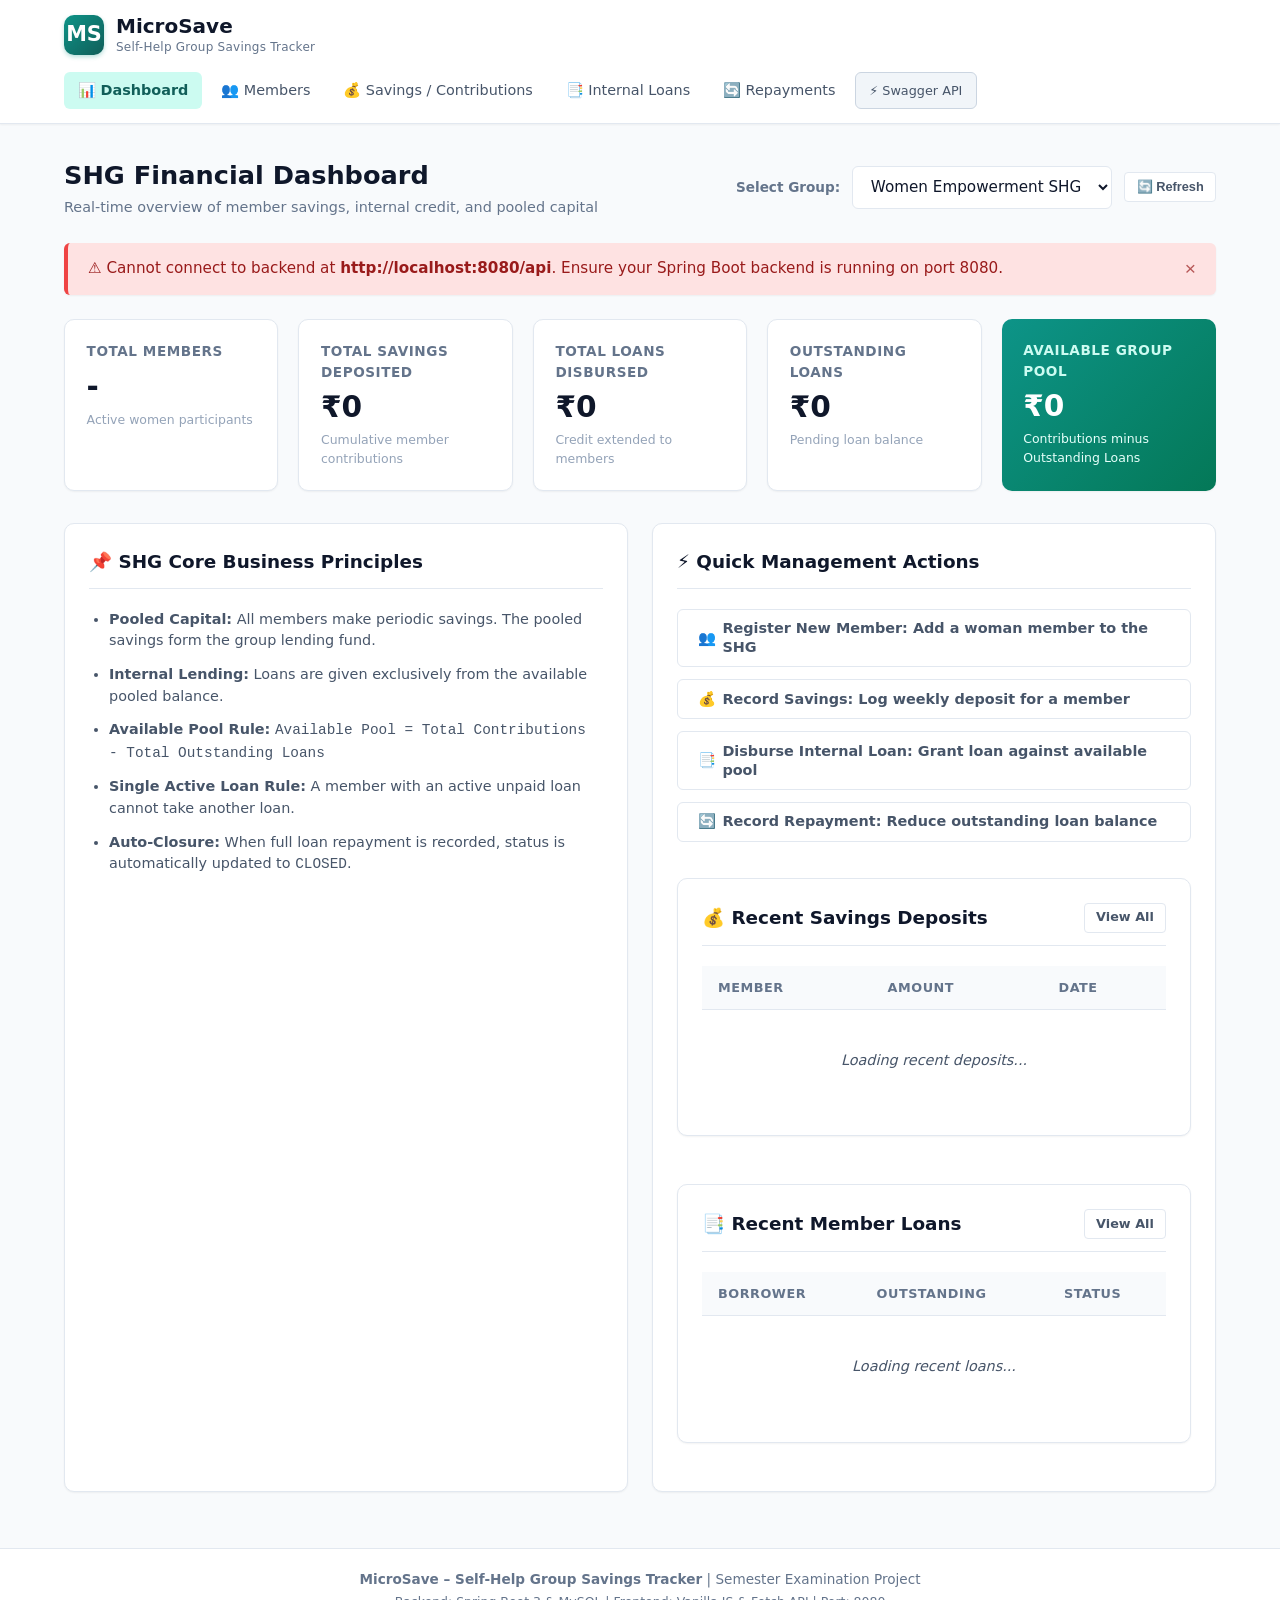
<file: frontend/index.html>
<!DOCTYPE html>
<html lang="en">
<head>
    <meta charset="UTF-8">
    <meta name="viewport" content="width=device-width, initial-scale=1.0">
    <title>MicroSave – Self-Help Group Savings Tracker | Dashboard</title>
    <link rel="stylesheet" href="css/style.css">
</head>
<body>

    <!-- App Header & Navigation -->
    <header class="app-header">
        <div class="header-container">
            <a href="index.html" class="brand-wrapper">
                <div class="brand-logo-icon">MS</div>
                <div class="brand-info">
                    <h1>MicroSave</h1>
                    <span>Self-Help Group Savings Tracker</span>
                </div>
            </a>
            <nav class="main-nav">
                <a href="index.html" class="active">📊 Dashboard</a>
                <a href="members.html">👥 Members</a>
                <a href="contributions.html">💰 Savings / Contributions</a>
                <a href="loans.html">📑 Internal Loans</a>
                <a href="repayments.html">🔄 Repayments</a>
                <a href="http://localhost:8080/swagger-ui.html" target="_blank" class="btn-swagger-link">⚡ Swagger API</a>
            </nav>
        </div>
    </header>

    <!-- Main Content Container -->
    <main class="main-content">

        <!-- Page Header with Group Selector -->
        <div class="page-header">
            <div>
                <h2 class="page-title" id="display-group-title">SHG Financial Dashboard</h2>
                <p class="page-subtitle">Real-time overview of member savings, internal credit, and pooled capital</p>
            </div>
            <div style="display: flex; align-items: center; gap: 0.75rem;">
                <label for="group-selector" style="font-size: 0.85rem; font-weight: 600; color: var(--text-muted);">Select Group:</label>
                <select id="group-selector" class="form-control" style="width: auto; min-width: 220px;" onchange="loadDashboardData(this.value)">
                    <option value="1">Women Empowerment SHG</option>
                </select>
                <button class="btn btn-secondary btn-sm" onclick="reloadDashboard()">🔄 Refresh</button>
            </div>
        </div>

        <!-- Alert / Notification Banner -->
        <div id="alert-box" class="alert-container"></div>

        <!-- 5 Key Metric Cards -->
        <section class="metrics-grid">
            <div class="metric-card">
                <div class="metric-label">Total Members</div>
                <div class="metric-value" id="val-total-members">-</div>
                <div class="metric-subtext">Active women participants</div>
            </div>

            <div class="metric-card">
                <div class="metric-label">Total Savings Deposited</div>
                <div class="metric-value" id="val-total-savings">₹0</div>
                <div class="metric-subtext">Cumulative member contributions</div>
            </div>

            <div class="metric-card">
                <div class="metric-label">Total Loans Disbursed</div>
                <div class="metric-value" id="val-total-loans">₹0</div>
                <div class="metric-subtext">Credit extended to members</div>
            </div>

            <div class="metric-card">
                <div class="metric-label">Outstanding Loans</div>
                <div class="metric-value" id="val-outstanding-loans">₹0</div>
                <div class="metric-subtext">Pending loan balance</div>
            </div>

            <div class="metric-card pool-card">
                <div class="metric-label">Available Group Pool</div>
                <div class="metric-value" id="val-available-pool">₹0</div>
                <div class="metric-subtext">Contributions minus Outstanding Loans</div>
            </div>
        </section>

        <!-- Quick Summary & SHG Explanatory Information -->
        <div style="display: grid; grid-template-columns: repeat(auto-fit, minmax(320px, 1fr)); gap: 1.5rem; margin-top: 1rem;">
            <!-- Business Rules Panel -->
            <div class="card">
                <h3 class="card-title">📌 SHG Core Business Principles</h3>
                <ul style="padding-left: 1.25rem; font-size: 0.9rem; color: var(--text-secondary); display: flex; flex-direction: column; gap: 0.75rem;">
                    <li><strong>Pooled Capital:</strong> All members make periodic savings. The pooled savings form the group lending fund.</li>
                    <li><strong>Internal Lending:</strong> Loans are given exclusively from the available pooled balance.</li>
                    <li><strong>Available Pool Rule:</strong> <code>Available Pool = Total Contributions - Total Outstanding Loans</code></li>
                    <li><strong>Single Active Loan Rule:</strong> A member with an active unpaid loan cannot take another loan.</li>
                    <li><strong>Auto-Closure:</strong> When full loan repayment is recorded, status is automatically updated to <code>CLOSED</code>.</li>
                </ul>
            </div>

            <!-- Quick Action Links -->
            <div class="card">
                <h3 class="card-title">⚡ Quick Management Actions</h3>
                <div style="display: flex; flex-direction: column; gap: 0.75rem;">
                    <a href="members.html" class="btn btn-secondary" style="justify-content: flex-start; text-align: left;">
                        👥 <span><strong>Register New Member:</strong> Add a woman member to the SHG</span>
                    </a>
                    <a href="contributions.html" class="btn btn-secondary" style="justify-content: flex-start; text-align: left;">
                        💰 <span><strong>Record Savings:</strong> Log weekly deposit for a member</span>
                    </a>
                    <a href="loans.html" class="btn btn-secondary" style="justify-content: flex-start; text-align: left;">
                        📑 <span><strong>Disburse Internal Loan:</strong> Grant loan against available pool</span>
                    </a>
                    <a href="repayments.html" class="btn btn-secondary" style="justify-content: flex-start; text-align: left;">
                        🔄 <span><strong>Record Repayment:</strong> Reduce outstanding loan balance</span>
                    </a>
        <!-- Recent Financial Activity Grid -->
        <div style="display: grid; grid-template-columns: repeat(auto-fit, minmax(320px, 1fr)); gap: 1.5rem; margin-top: 1.5rem;">
            <!-- Recent Savings Deposits -->
            <div class="card">
                <div class="card-title">
                    <span>💰 Recent Savings Deposits</span>
                    <a href="contributions.html" class="btn btn-secondary btn-sm">View All</a>
                </div>
                <div class="table-responsive">
                    <table class="data-table">
                        <thead>
                            <tr>
                                <th>Member</th>
                                <th>Amount</th>
                                <th>Date</th>
                            </tr>
                        </thead>
                        <tbody id="recent-contrib-body">
                            <tr><td colspan="3" class="table-empty">Loading recent deposits...</td></tr>
                        </tbody>
                    </table>
                </div>
            </div>

            <!-- Recent Loans -->
            <div class="card">
                <div class="card-title">
                    <span>📑 Recent Member Loans</span>
                    <a href="loans.html" class="btn btn-secondary btn-sm">View All</a>
                </div>
                <div class="table-responsive">
                    <table class="data-table">
                        <thead>
                            <tr>
                                <th>Borrower</th>
                                <th>Outstanding</th>
                                <th>Status</th>
                            </tr>
                        </thead>
                        <tbody id="recent-loans-body">
                            <tr><td colspan="3" class="table-empty">Loading recent loans...</td></tr>
                        </tbody>
                    </table>
                </div>
            </div>
        </div>

    </main>

    <!-- App Footer -->
    <footer class="app-footer">
        <p><strong>MicroSave – Self-Help Group Savings Tracker</strong> | Semester Examination Project</p>
        <p style="font-size: 0.78rem; margin-top: 0.25rem;">Backend: Spring Boot 3 &amp; MySQL | Frontend: Vanilla JS &amp; Fetch API | Port: 8080</p>
    </footer>

    <script src="js/dashboard.js"></script>
</body>
</html>
</file>
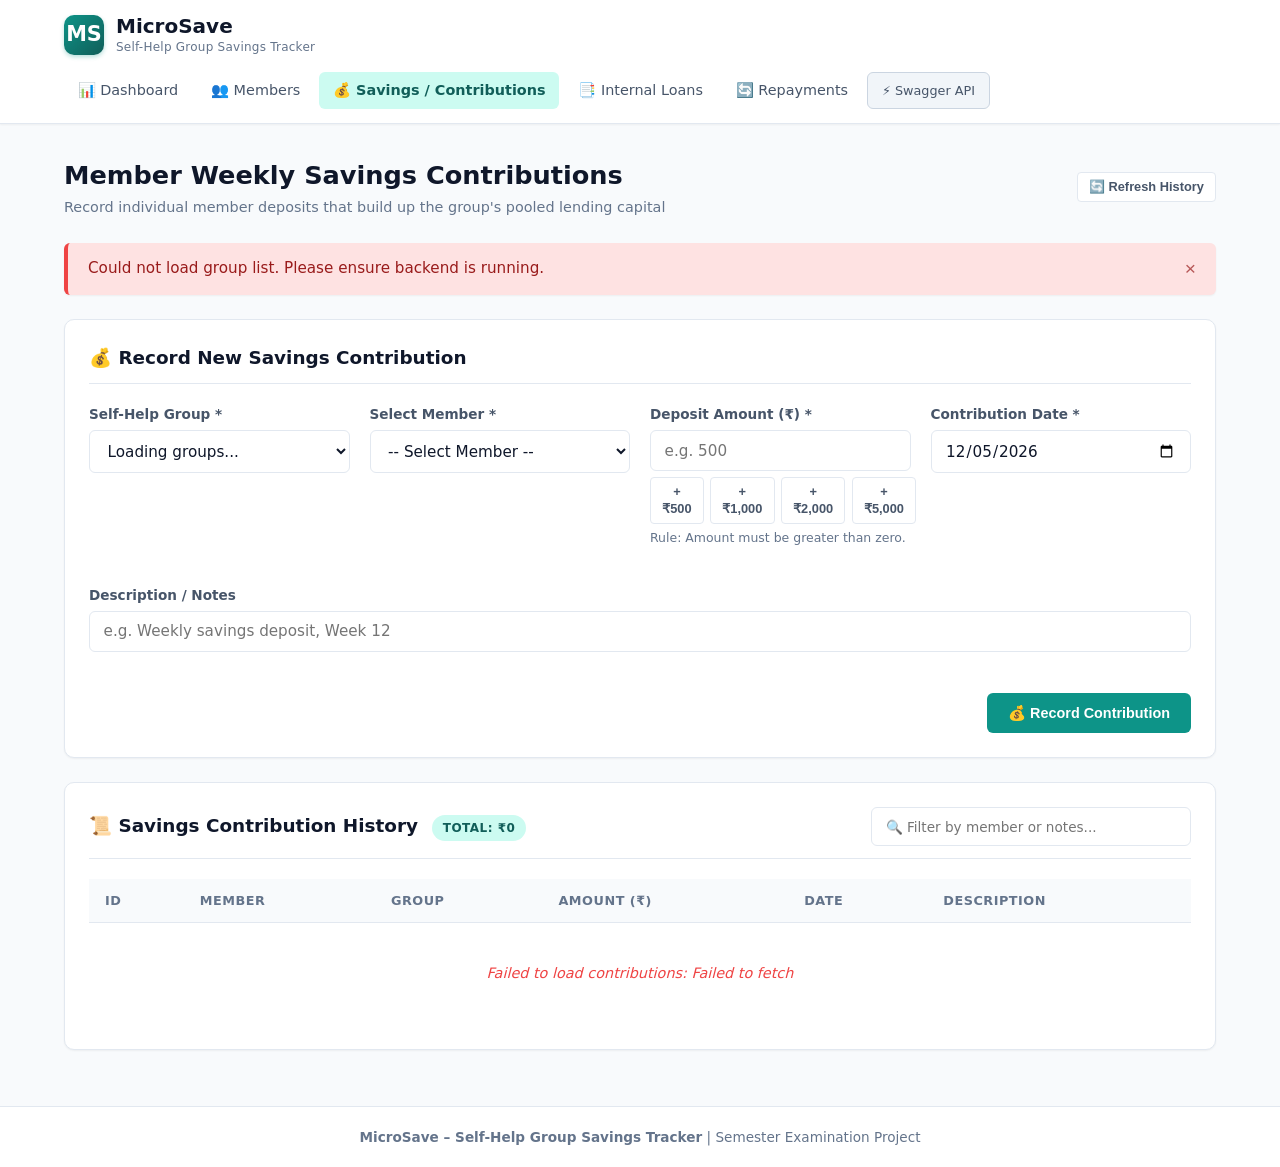
<file: frontend/contributions.html>
<!DOCTYPE html>
<html lang="en">
<head>
    <meta charset="UTF-8">
    <meta name="viewport" content="width=device-width, initial-scale=1.0">
    <title>MicroSave – Savings &amp; Contributions</title>
    <link rel="stylesheet" href="css/style.css">
</head>
<body>

    <!-- Header & Navigation -->
    <header class="app-header">
        <div class="header-container">
            <a href="index.html" class="brand-wrapper">
                <div class="brand-logo-icon">MS</div>
                <div class="brand-info">
                    <h1>MicroSave</h1>
                    <span>Self-Help Group Savings Tracker</span>
                </div>
            </a>
            <nav class="main-nav">
                <a href="index.html">📊 Dashboard</a>
                <a href="members.html">👥 Members</a>
                <a href="contributions.html" class="active">💰 Savings / Contributions</a>
                <a href="loans.html">📑 Internal Loans</a>
                <a href="repayments.html">🔄 Repayments</a>
                <a href="http://localhost:8080/swagger-ui.html" target="_blank" class="btn-swagger-link">⚡ Swagger API</a>
            </nav>
        </div>
    </header>

    <!-- Main Content -->
    <main class="main-content">

        <div class="page-header">
            <div>
                <h2 class="page-title">Member Weekly Savings Contributions</h2>
                <p class="page-subtitle">Record individual member deposits that build up the group's pooled lending capital</p>
            </div>
            <button class="btn btn-secondary btn-sm" onclick="loadContributions()">🔄 Refresh History</button>
        </div>

        <!-- Alert Notification Box -->
        <div id="alert-box" class="alert-container"></div>

        <!-- Record Contribution Form Card -->
        <div class="card">
            <h3 class="card-title">💰 Record New Savings Contribution</h3>
            <form id="contribution-form" onsubmit="handleContributionSubmit(event)">
                <div class="form-grid">
                    <div class="form-group">
                        <label class="form-label" for="contrib-group">Self-Help Group *</label>
                        <select id="contrib-group" class="form-control" required onchange="filterMembersByGroup(this.value)">
                            <option value="">Loading groups...</option>
                        </select>
                    </div>

                    <div class="form-group">
                        <label class="form-label" for="contrib-member">Select Member *</label>
                        <select id="contrib-member" class="form-control" required>
                            <option value="">-- Select Member --</option>
                        </select>
                    </div>

                    <div class="form-group">
                        <label class="form-label" for="contrib-amount">Deposit Amount (₹) *</label>
                        <input type="number" id="contrib-amount" class="form-control" placeholder="e.g. 500" min="1" step="any" required>
                        <div style="display: flex; gap: 0.4rem; margin-top: 0.4rem;">
                            <button type="button" class="btn btn-secondary btn-sm" onclick="document.getElementById('contrib-amount').value = 500">+₹500</button>
                            <button type="button" class="btn btn-secondary btn-sm" onclick="document.getElementById('contrib-amount').value = 1000">+₹1,000</button>
                            <button type="button" class="btn btn-secondary btn-sm" onclick="document.getElementById('contrib-amount').value = 2000">+₹2,000</button>
                            <button type="button" class="btn btn-secondary btn-sm" onclick="document.getElementById('contrib-amount').value = 5000">+₹5,000</button>
                        </div>
                        <div class="form-hint">Rule: Amount must be greater than zero.</div>
                    </div>

                    <div class="form-group">
                        <label class="form-label" for="contrib-date">Contribution Date *</label>
                        <input type="date" id="contrib-date" class="form-control" required>
                    </div>

                    <div class="form-group full-width">
                        <label class="form-label" for="contrib-description">Description / Notes</label>
                        <input type="text" id="contrib-description" class="form-control" placeholder="e.g. Weekly savings deposit, Week 12">
                    </div>
                </div>

                <div class="form-actions">
                    <button type="submit" class="btn btn-primary">💰 Record Contribution</button>
                </div>
            </form>
        </div>

        <!-- Contributions History Table Card -->
        <div class="card">
            <div class="card-title">
                <span>📜 Savings Contribution History <span class="badge badge-group" id="contrib-total-badge" style="margin-left: 0.5rem;">Total: ₹0</span></span>
                <input type="text" id="contrib-search" class="form-control" style="max-width: 320px; font-size: 0.85rem;" placeholder="🔍 Filter by member or notes..." oninput="filterContributionsTable(this.value)">
            </div>
            <div class="table-responsive">
                <table class="data-table">
                    <thead>
                        <tr>
                            <th>ID</th>
                            <th>Member</th>
                            <th>Group</th>
                            <th>Amount (₹)</th>
                            <th>Date</th>
                            <th>Description</th>
                        </tr>
                    </thead>
                    <tbody id="contributions-table-body">
                        <tr>
                            <td colspan="6" class="table-empty">Loading contribution history...</td>
                        </tr>
                    </tbody>
                </table>
            </div>
        </div>

    </main>

    <!-- App Footer -->
    <footer class="app-footer">
        <p><strong>MicroSave – Self-Help Group Savings Tracker</strong> | Semester Examination Project</p>
    </footer>

    <script src="js/contributions.js"></script>
</body>
</html>
</file>
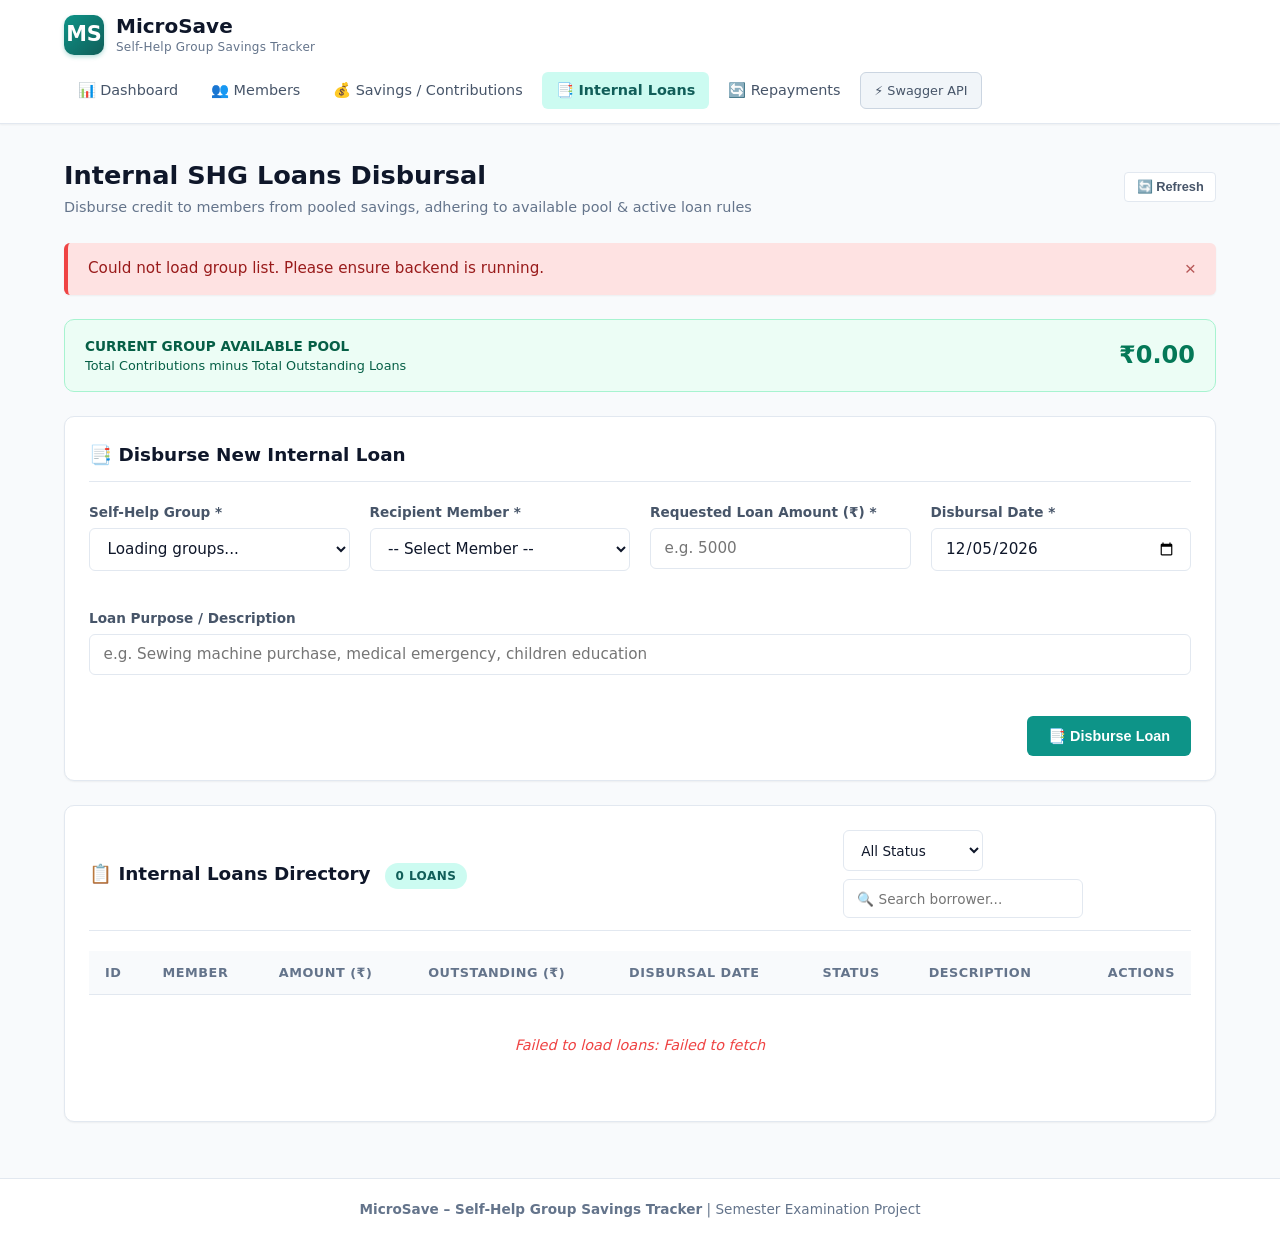
<file: frontend/loans.html>
<!DOCTYPE html>
<html lang="en">
<head>
    <meta charset="UTF-8">
    <meta name="viewport" content="width=device-width, initial-scale=1.0">
    <title>MicroSave – Internal Member Loans</title>
    <link rel="stylesheet" href="css/style.css">
</head>
<body>

    <!-- Header & Navigation -->
    <header class="app-header">
        <div class="header-container">
            <a href="index.html" class="brand-wrapper">
                <div class="brand-logo-icon">MS</div>
                <div class="brand-info">
                    <h1>MicroSave</h1>
                    <span>Self-Help Group Savings Tracker</span>
                </div>
            </a>
            <nav class="main-nav">
                <a href="index.html">📊 Dashboard</a>
                <a href="members.html">👥 Members</a>
                <a href="contributions.html">💰 Savings / Contributions</a>
                <a href="loans.html" class="active">📑 Internal Loans</a>
                <a href="repayments.html">🔄 Repayments</a>
                <a href="http://localhost:8080/swagger-ui.html" target="_blank" class="btn-swagger-link">⚡ Swagger API</a>
            </nav>
        </div>
    </header>

    <!-- Main Content -->
    <main class="main-content">

        <div class="page-header">
            <div>
                <h2 class="page-title">Internal SHG Loans Disbursal</h2>
                <p class="page-subtitle">Disburse credit to members from pooled savings, adhering to available pool &amp; active loan rules</p>
            </div>
            <button class="btn btn-secondary btn-sm" onclick="reloadLoansPage()">🔄 Refresh</button>
        </div>

        <!-- Alert Notification Box -->
        <div id="alert-box" class="alert-container"></div>

        <!-- Live Group Available Pool Banner -->
        <div class="pool-banner" id="pool-banner-container">
            <div>
                <div class="pool-banner-title">Current Group Available Pool</div>
                <div style="font-size: 0.8rem; color: #065f46;">Total Contributions minus Total Outstanding Loans</div>
            </div>
            <div class="pool-banner-amount" id="display-available-pool">₹0.00</div>
        </div>

        <!-- Disburse Loan Form Card -->
        <div class="card">
            <h3 class="card-title">📑 Disburse New Internal Loan</h3>
            <form id="loan-form" onsubmit="handleLoanSubmit(event)">
                <div class="form-grid">
                    <div class="form-group">
                        <label class="form-label" for="loan-group">Self-Help Group *</label>
                        <select id="loan-group" class="form-control" required onchange="onGroupChange(this.value)">
                            <option value="">Loading groups...</option>
                        </select>
                    </div>

                    <div class="form-group">
                        <label class="form-label" for="loan-member">Recipient Member *</label>
                        <select id="loan-member" class="form-control" required onchange="checkMemberLoanStatus(this.value)">
                            <option value="">-- Select Member --</option>
                        </select>
                        <div id="member-warning" class="form-hint" style="color: var(--danger); font-weight: 600; display: none;"></div>
                    </div>

                    <div class="form-group">
                        <label class="form-label" for="loan-amount">Requested Loan Amount (₹) *</label>
                        <input type="number" id="loan-amount" class="form-control" placeholder="e.g. 5000" min="1" step="any" required oninput="validateLoanAmountAgainstPool(this.value)">
                        <div id="pool-warning" class="form-hint" style="color: var(--danger); font-weight: 600; display: none;">
                            ⚠️ Loan amount exceeds available group pool.
                        </div>
                    </div>

                    <div class="form-group">
                        <label class="form-label" for="loan-date">Disbursal Date *</label>
                        <input type="date" id="loan-date" class="form-control" required>
                    </div>

                    <div class="form-group full-width">
                        <label class="form-label" for="loan-description">Loan Purpose / Description</label>
                        <input type="text" id="loan-description" class="form-control" placeholder="e.g. Sewing machine purchase, medical emergency, children education">
                    </div>
                </div>

                <div class="form-actions">
                    <button type="submit" id="btn-disburse" class="btn btn-primary">📑 Disburse Loan</button>
                </div>
            </form>
        </div>

        <!-- Loans Table Card -->
        <div class="card">
            <div class="card-title">
                <span>📋 Internal Loans Directory <span class="badge badge-group" id="loans-count-badge" style="margin-left: 0.5rem;">0 Loans</span></span>
                <div style="display: flex; gap: 0.5rem; align-items: center; flex-wrap: wrap;">
                    <select id="loan-status-filter" class="form-control" style="width: auto; font-size: 0.85rem;" onchange="applyLoanFilters()">
                        <option value="ALL">All Status</option>
                        <option value="ACTIVE">ACTIVE Only</option>
                        <option value="CLOSED">CLOSED Only</option>
                    </select>
                    <input type="text" id="loan-search" class="form-control" style="max-width: 240px; font-size: 0.85rem;" placeholder="🔍 Search borrower..." oninput="applyLoanFilters()">
                </div>
            </div>
            <div class="table-responsive">
                <table class="data-table">
                    <thead>
                        <tr>
                            <th>ID</th>
                            <th>Member</th>
                            <th>Amount (₹)</th>
                            <th>Outstanding (₹)</th>
                            <th>Disbursal Date</th>
                            <th>Status</th>
                            <th>Description</th>
                            <th style="text-align: right;">Actions</th>
                        </tr>
                    </thead>
                    <tbody id="loans-table-body">
                        <tr>
                            <td colspan="8" class="table-empty">Loading loans records...</td>
                        </tr>
                    </tbody>
                </table>
            </div>
        </div>

    </main>

    <!-- App Footer -->
    <footer class="app-footer">
        <p><strong>MicroSave – Self-Help Group Savings Tracker</strong> | Semester Examination Project</p>
    </footer>

    <script src="js/loans.js"></script>
</body>
</html>
</file>
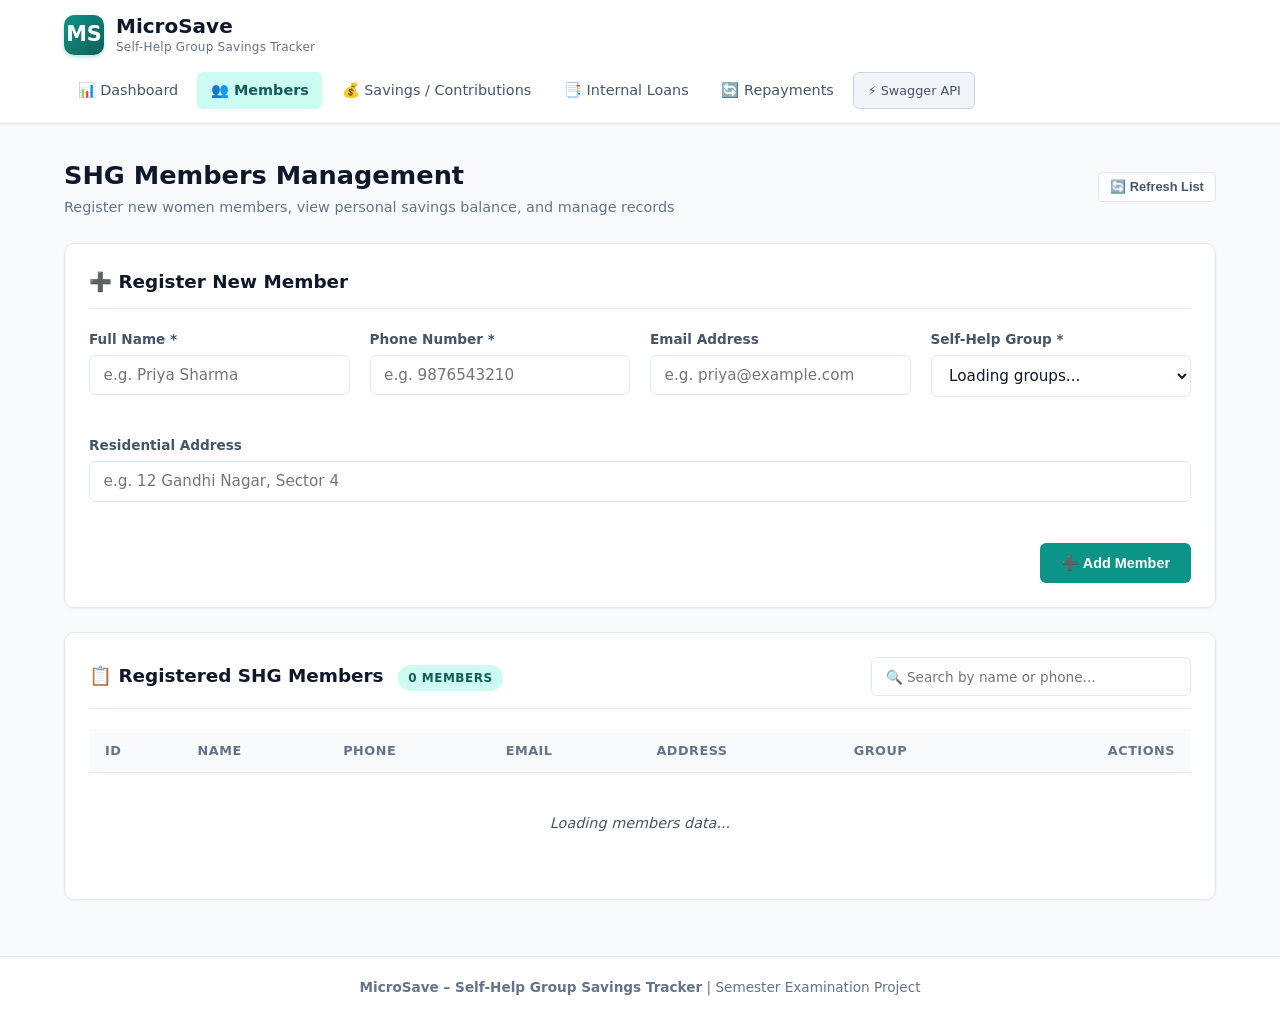
<file: frontend/members.html>
<!DOCTYPE html>
<html lang="en">
<head>
    <meta charset="UTF-8">
    <meta name="viewport" content="width=device-width, initial-scale=1.0">
    <title>MicroSave – Members Management</title>
    <link rel="stylesheet" href="css/style.css">
</head>
<body>

    <!-- Header & Navigation -->
    <header class="app-header">
        <div class="header-container">
            <a href="index.html" class="brand-wrapper">
                <div class="brand-logo-icon">MS</div>
                <div class="brand-info">
                    <h1>MicroSave</h1>
                    <span>Self-Help Group Savings Tracker</span>
                </div>
            </a>
            <nav class="main-nav">
                <a href="index.html">📊 Dashboard</a>
                <a href="members.html" class="active">👥 Members</a>
                <a href="contributions.html">💰 Savings / Contributions</a>
                <a href="loans.html">📑 Internal Loans</a>
                <a href="repayments.html">🔄 Repayments</a>
                <a href="http://localhost:8080/swagger-ui.html" target="_blank" class="btn-swagger-link">⚡ Swagger API</a>
            </nav>
        </div>
    </header>

    <!-- Main Content -->
    <main class="main-content">

        <div class="page-header">
            <div>
                <h2 class="page-title">SHG Members Management</h2>
                <p class="page-subtitle">Register new women members, view personal savings balance, and manage records</p>
            </div>
            <button class="btn btn-secondary btn-sm" onclick="loadMembers()">🔄 Refresh List</button>
        </div>

        <!-- Alert Notification Banner -->
        <div id="alert-box" class="alert-container"></div>

        <!-- Add / Edit Member Form Card -->
        <div class="card">
            <h3 class="card-title" id="form-heading">➕ Register New Member</h3>
            <form id="member-form" onsubmit="handleMemberSubmit(event)">
                <input type="hidden" id="member-id">
                
                <div class="form-grid">
                    <div class="form-group">
                        <label class="form-label" for="member-name">Full Name *</label>
                        <input type="text" id="member-name" class="form-control" placeholder="e.g. Priya Sharma" required>
                    </div>

                    <div class="form-group">
                        <label class="form-label" for="member-phone">Phone Number *</label>
                        <input type="tel" id="member-phone" class="form-control" placeholder="e.g. 9876543210" required>
                    </div>

                    <div class="form-group">
                        <label class="form-label" for="member-email">Email Address</label>
                        <input type="email" id="member-email" class="form-control" placeholder="e.g. priya@example.com">
                    </div>

                    <div class="form-group">
                        <label class="form-label" for="member-group">Self-Help Group *</label>
                        <select id="member-group" class="form-control" required>
                            <option value="">Loading groups...</option>
                        </select>
                    </div>

                    <div class="form-group full-width">
                        <label class="form-label" for="member-address">Residential Address</label>
                        <input type="text" id="member-address" class="form-control" placeholder="e.g. 12 Gandhi Nagar, Sector 4">
                    </div>
                </div>

                <div class="form-actions">
                    <button type="button" id="btn-cancel" class="btn btn-secondary" onclick="resetMemberForm()" style="display: none;">Cancel Edit</button>
                    <button type="submit" id="btn-submit" class="btn btn-primary">➕ Add Member</button>
                </div>
            </form>
        </div>

        <!-- Members Table Card -->
        <div class="card">
            <div class="card-title">
                <span>📋 Registered SHG Members <span class="badge badge-group" id="members-count-badge" style="margin-left: 0.5rem;">0 Members</span></span>
                <input type="text" id="member-search" class="form-control" style="max-width: 320px; font-size: 0.85rem;" placeholder="🔍 Search by name or phone..." oninput="filterMembersTable(this.value)">
            </div>
            <div class="table-responsive">
                <table class="data-table">
                    <thead>
                        <tr>
                            <th>ID</th>
                            <th>Name</th>
                            <th>Phone</th>
                            <th>Email</th>
                            <th>Address</th>
                            <th>Group</th>
                            <th style="text-align: right;">Actions</th>
                        </tr>
                    </thead>
                    <tbody id="members-table-body">
                        <tr>
                            <td colspan="7" class="table-empty">Loading members data...</td>
                        </tr>
                    </tbody>
                </table>
            </div>
        </div>

    </main>

    <!-- Member Financial Summary Modal -->
    <div id="summary-modal" class="modal-backdrop">
        <div class="modal-content">
            <div class="modal-header">
                <h3 class="modal-title">Member Financial Summary</h3>
                <button type="button" class="alert-close" onclick="closeSummaryModal()">&times;</button>
            </div>
            <div class="modal-body" id="summary-modal-body">
                <div style="text-align: center; padding: 1.5rem;">Loading financial summary...</div>
            </div>
            <div class="modal-footer">
                <button type="button" class="btn btn-secondary" onclick="closeSummaryModal()">Close</button>
            </div>
        </div>
    </div>

    <!-- App Footer -->
    <footer class="app-footer">
        <p><strong>MicroSave – Self-Help Group Savings Tracker</strong> | Semester Examination Project</p>
    </footer>

    <script src="js/members.js"></script>
</body>
</html>
</file>
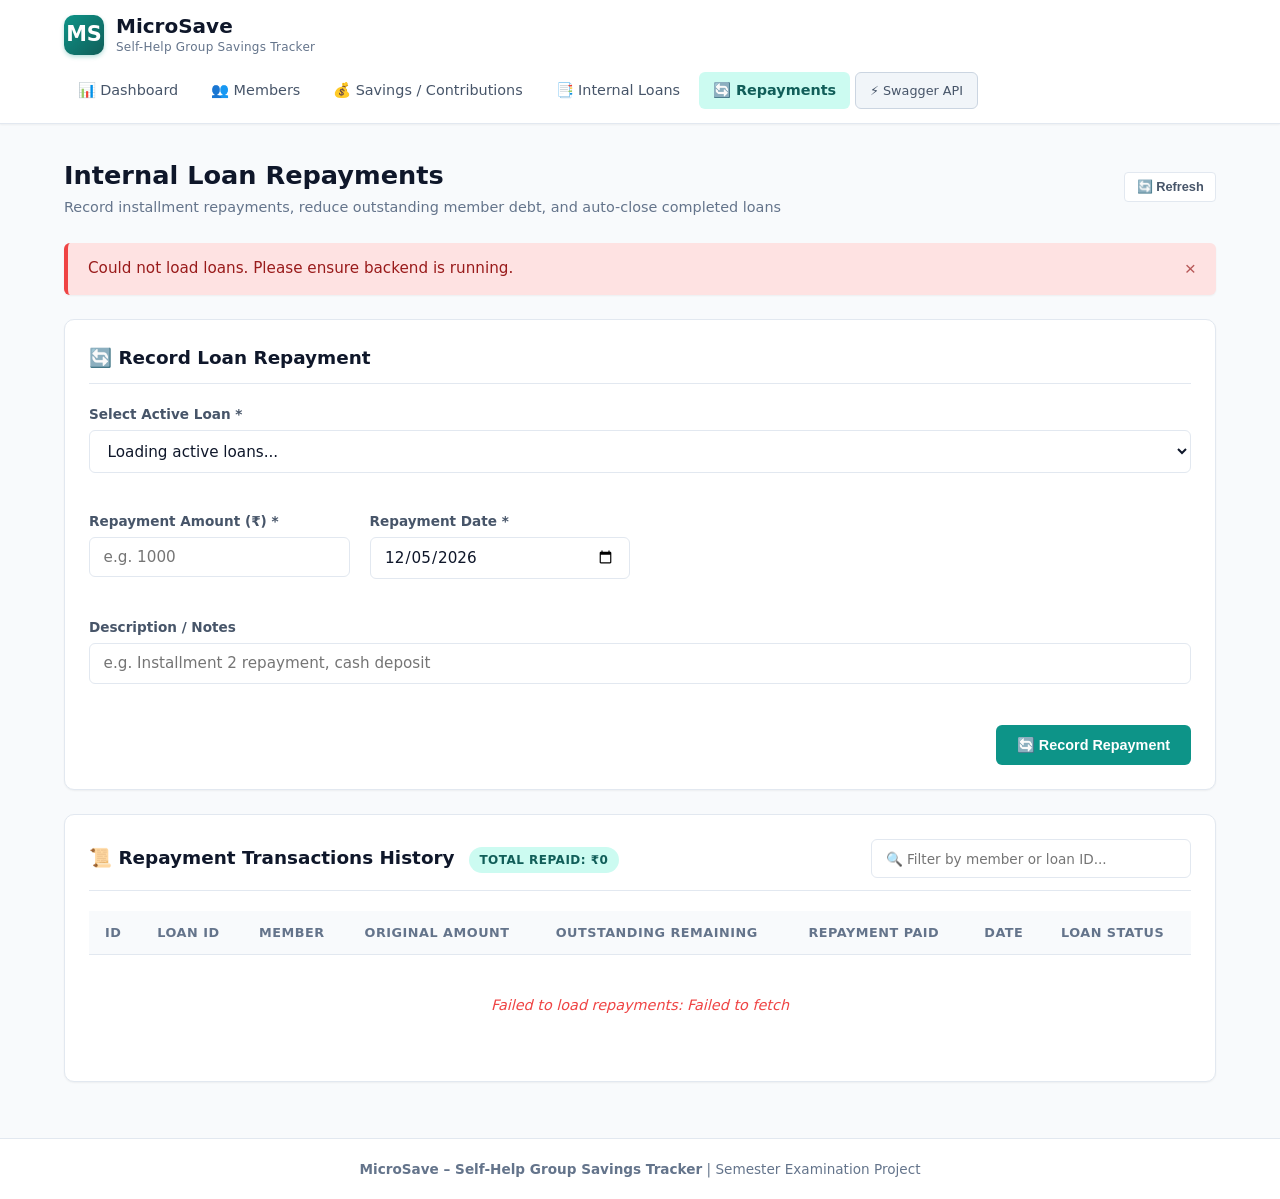
<file: frontend/repayments.html>
<!DOCTYPE html>
<html lang="en">
<head>
    <meta charset="UTF-8">
    <meta name="viewport" content="width=device-width, initial-scale=1.0">
    <title>MicroSave – Loan Repayments</title>
    <link rel="stylesheet" href="css/style.css">
</head>
<body>

    <!-- Header & Navigation -->
    <header class="app-header">
        <div class="header-container">
            <a href="index.html" class="brand-wrapper">
                <div class="brand-logo-icon">MS</div>
                <div class="brand-info">
                    <h1>MicroSave</h1>
                    <span>Self-Help Group Savings Tracker</span>
                </div>
            </a>
            <nav class="main-nav">
                <a href="index.html">📊 Dashboard</a>
                <a href="members.html">👥 Members</a>
                <a href="contributions.html">💰 Savings / Contributions</a>
                <a href="loans.html">📑 Internal Loans</a>
                <a href="repayments.html" class="active">🔄 Repayments</a>
                <a href="http://localhost:8080/swagger-ui.html" target="_blank" class="btn-swagger-link">⚡ Swagger API</a>
            </nav>
        </div>
    </header>

    <!-- Main Content -->
    <main class="main-content">

        <div class="page-header">
            <div>
                <h2 class="page-title">Internal Loan Repayments</h2>
                <p class="page-subtitle">Record installment repayments, reduce outstanding member debt, and auto-close completed loans</p>
            </div>
            <button class="btn btn-secondary btn-sm" onclick="reloadRepaymentsPage()">🔄 Refresh</button>
        </div>

        <!-- Alert Notification Box -->
        <div id="alert-box" class="alert-container"></div>

        <!-- Record Repayment Form Card -->
        <div class="card">
            <h3 class="card-title">🔄 Record Loan Repayment</h3>
            <form id="repayment-form" onsubmit="handleRepaymentSubmit(event)">
                <div class="form-grid">
                    <div class="form-group full-width">
                        <label class="form-label" for="rep-loan">Select Active Loan *</label>
                        <select id="rep-loan" class="form-control" required onchange="onLoanSelectChange(this.value)">
                            <option value="">Loading active loans...</option>
                        </select>
                        <div id="loan-details-badge" class="form-hint" style="color: var(--text-secondary); margin-top: 0.5rem; display: none;"></div>
                    </div>

                    <div class="form-group">
                        <label class="form-label" for="rep-amount">Repayment Amount (₹) *</label>
                        <div style="display: flex; gap: 0.5rem;">
                            <input type="number" id="rep-amount" class="form-control" placeholder="e.g. 1000" min="1" step="any" required oninput="validateRepaymentAmount(this.value)">
                            <button type="button" class="btn btn-secondary btn-sm" id="btn-pay-full" style="white-space: nowrap; display: none;" onclick="payFullOutstanding()">Pay Full</button>
                        </div>
                        <div id="repay-warning" class="form-hint" style="color: var(--danger); font-weight: 600; display: none;"></div>
                        <div id="repay-preview" class="form-hint" style="color: var(--primary); font-weight: 600; display: none;"></div>
                    </div>

                    <div class="form-group">
                        <label class="form-label" for="rep-date">Repayment Date *</label>
                        <input type="date" id="rep-date" class="form-control" required>
                    </div>

                    <div class="form-group full-width">
                        <label class="form-label" for="rep-description">Description / Notes</label>
                        <input type="text" id="rep-description" class="form-control" placeholder="e.g. Installment 2 repayment, cash deposit">
                    </div>
                </div>

                <div class="form-actions">
                    <button type="submit" id="btn-submit-repayment" class="btn btn-primary">🔄 Record Repayment</button>
                </div>
            </form>
        </div>

        <!-- Repayments History Table Card -->
        <div class="card">
            <div class="card-title">
                <span>📜 Repayment Transactions History <span class="badge badge-group" id="repay-total-badge" style="margin-left: 0.5rem;">Total Repaid: ₹0</span></span>
                <input type="text" id="repay-search" class="form-control" style="max-width: 320px; font-size: 0.85rem;" placeholder="🔍 Filter by member or loan ID..." oninput="filterRepaymentsTable(this.value)">
            </div>
            <div class="table-responsive">
                <table class="data-table">
                    <thead>
                        <tr>
                            <th>ID</th>
                            <th>Loan ID</th>
                            <th>Member</th>
                            <th>Original Amount</th>
                            <th>Outstanding Remaining</th>
                            <th>Repayment Paid</th>
                            <th>Date</th>
                            <th>Loan Status</th>
                        </tr>
                    </thead>
                    <tbody id="repayments-table-body">
                        <tr>
                            <td colspan="8" class="table-empty">Loading repayment records...</td>
                        </tr>
                    </tbody>
                </table>
            </div>
        </div>

    </main>

    <!-- App Footer -->
    <footer class="app-footer">
        <p><strong>MicroSave – Self-Help Group Savings Tracker</strong> | Semester Examination Project</p>
    </footer>

    <script src="js/repayments.js"></script>
</body>
</html>
</file>
<file: frontend/css/style.css>
/* ==========================================================================
   MicroSave – Self-Help Group Savings Tracker
   Universal Stylesheet
   ========================================================================== */

:root {
    --primary: #0d9488;
    --primary-hover: #0f766e;
    --primary-light: #ccfbf1;
    --primary-dark: #115e59;
    --secondary: #4f46e5;
    --secondary-hover: #4338ca;
    --accent: #f59e0b;
    --danger: #ef4444;
    --danger-bg: #fee2e2;
    --success: #10b981;
    --success-bg: #d1fae5;
    --warning: #f59e0b;
    --warning-bg: #fef3c7;
    
    --bg-main: #f8fafc;
    --bg-card: #ffffff;
    --border: #e2e8f0;
    --border-focus: #0d9488;
    
    --text-primary: #0f172a;
    --text-secondary: #475569;
    --text-muted: #64748b;
    --text-light: #94a3b8;
    
    --shadow-sm: 0 1px 2px 0 rgb(0 0 0 / 0.05);
    --shadow: 0 4px 6px -1px rgb(0 0 0 / 0.1), 0 2px 4px -2px rgb(0 0 0 / 0.1);
    --shadow-md: 0 10px 15px -3px rgb(0 0 0 / 0.1), 0 4px 6px -4px rgb(0 0 0 / 0.1);
    --radius-sm: 6px;
    --radius: 10px;
    --radius-lg: 16px;
    
    --font-family: 'Segoe UI', system-ui, -apple-system, BlinkMacSystemFont, Roboto, sans-serif;
}

* {
    box-sizing: border-box;
    margin: 0;
    padding: 0;
}

body {
    font-family: var(--font-family);
    background-color: var(--bg-main);
    color: var(--text-primary);
    line-height: 1.5;
    min-height: 100vh;
    display: flex;
    flex-direction: column;
}

/* ==========================================================================
   Header & Navigation
   ========================================================================== */
header.app-header {
    background: #ffffff;
    border-bottom: 1px solid var(--border);
    position: sticky;
    top: 0;
    z-index: 100;
    box-shadow: var(--shadow-sm);
}

.header-container {
    max-width: 1200px;
    margin: 0 auto;
    padding: 0.85rem 1.5rem;
    display: flex;
    align-items: center;
    justify-content: space-between;
    flex-wrap: wrap;
    gap: 1rem;
}

.brand-wrapper {
    display: flex;
    align-items: center;
    gap: 0.75rem;
    text-decoration: none;
    color: inherit;
}

.brand-logo-icon {
    width: 40px;
    height: 40px;
    background: linear-gradient(135deg, var(--primary) 0%, var(--primary-dark) 100%);
    border-radius: var(--radius);
    display: flex;
    align-items: center;
    justify-content: center;
    color: white;
    font-weight: 700;
    font-size: 1.3rem;
    box-shadow: 0 2px 4px rgba(13, 148, 136, 0.3);
}

.brand-info h1 {
    font-size: 1.25rem;
    font-weight: 700;
    color: var(--text-primary);
    line-height: 1.2;
}

.brand-info span {
    font-size: 0.75rem;
    color: var(--text-muted);
    font-weight: 500;
    letter-spacing: 0.02em;
    display: block;
}

nav.main-nav {
    display: flex;
    align-items: center;
    gap: 0.35rem;
    flex-wrap: wrap;
}

nav.main-nav a {
    text-decoration: none;
    color: var(--text-secondary);
    font-weight: 500;
    font-size: 0.9rem;
    padding: 0.5rem 0.85rem;
    border-radius: var(--radius-sm);
    transition: all 0.2s ease;
    display: inline-flex;
    align-items: center;
    gap: 0.4rem;
}

nav.main-nav a:hover {
    color: var(--primary);
    background-color: var(--primary-light);
}

nav.main-nav a.active {
    color: var(--primary-dark);
    background-color: var(--primary-light);
    font-weight: 600;
}

.btn-swagger-link {
    font-size: 0.8rem !important;
    background: #f1f5f9 !important;
    color: #475569 !important;
    border: 1px solid #cbd5e1;
}

.btn-swagger-link:hover {
    background: #e2e8f0 !important;
    color: #1e293b !important;
}

/* ==========================================================================
   Main Layout & Containers
   ========================================================================== */
main.main-content {
    max-width: 1200px;
    margin: 0 auto;
    padding: 2rem 1.5rem;
    flex: 1;
    width: 100%;
}

.page-header {
    display: flex;
    justify-content: space-between;
    align-items: center;
    margin-bottom: 1.5rem;
    flex-wrap: wrap;
    gap: 1rem;
}

.page-title {
    font-size: 1.6rem;
    font-weight: 700;
    color: var(--text-primary);
}

.page-subtitle {
    font-size: 0.9rem;
    color: var(--text-muted);
    margin-top: 0.2rem;
}

/* ==========================================================================
   Alerts & Notifications
   ========================================================================== */
.alert-container {
    margin-bottom: 1.5rem;
}

.alert {
    padding: 0.9rem 1.25rem;
    border-radius: var(--radius-sm);
    margin-bottom: 1rem;
    font-size: 0.95rem;
    display: flex;
    align-items: center;
    justify-content: space-between;
    box-shadow: var(--shadow-sm);
    animation: slideDown 0.3s ease-out;
}

@keyframes slideDown {
    from {
        opacity: 0;
        transform: translateY(-8px);
    }
    to {
        opacity: 1;
        transform: translateY(0);
    }
}

.alert-success {
    background-color: var(--success-bg);
    color: #065f46;
    border-left: 4px solid var(--success);
}

.alert-error {
    background-color: var(--danger-bg);
    color: #991b1b;
    border-left: 4px solid var(--danger);
}

.alert-warning {
    background-color: var(--warning-bg);
    color: #92400e;
    border-left: 4px solid var(--warning);
}

.alert-close {
    background: none;
    border: none;
    font-size: 1.2rem;
    cursor: pointer;
    color: inherit;
    opacity: 0.7;
    margin-left: 1rem;
}

.alert-close:hover {
    opacity: 1;
}

/* ==========================================================================
   Dashboard Metric Cards
   ========================================================================== */
.metrics-grid {
    display: grid;
    grid-template-columns: repeat(auto-fit, minmax(210px, 1fr));
    gap: 1.25rem;
    margin-bottom: 2rem;
}

.metric-card {
    background: var(--bg-card);
    border-radius: var(--radius);
    padding: 1.35rem;
    border: 1px solid var(--border);
    box-shadow: var(--shadow-sm);
    transition: transform 0.2s, box-shadow 0.2s;
    position: relative;
    overflow: hidden;
}

.metric-card:hover {
    transform: translateY(-2px);
    box-shadow: var(--shadow);
}

.metric-card.pool-card {
    background: linear-gradient(135deg, #0d9488 0%, #047857 100%);
    color: white;
    border: none;
}

.metric-card.pool-card .metric-label {
    color: #ccfbf1;
}

.metric-card.pool-card .metric-value {
    color: #ffffff;
}

.metric-card.pool-card .metric-subtext {
    color: #e6fffa;
}

.metric-label {
    font-size: 0.85rem;
    font-weight: 600;
    text-transform: uppercase;
    letter-spacing: 0.04em;
    color: var(--text-muted);
    margin-bottom: 0.5rem;
}

.metric-value {
    font-size: 1.85rem;
    font-weight: 700;
    color: var(--text-primary);
    line-height: 1.2;
}

.metric-subtext {
    font-size: 0.78rem;
    color: var(--text-light);
    margin-top: 0.35rem;
}

/* ==========================================================================
   Cards, Forms & Layout Containers
   ========================================================================== */
.card {
    background: var(--bg-card);
    border-radius: var(--radius);
    border: 1px solid var(--border);
    box-shadow: var(--shadow-sm);
    padding: 1.5rem;
    margin-bottom: 1.5rem;
}

.card-title {
    font-size: 1.15rem;
    font-weight: 600;
    color: var(--text-primary);
    margin-bottom: 1.25rem;
    padding-bottom: 0.75rem;
    border-bottom: 1px solid var(--border);
    display: flex;
    align-items: center;
    justify-content: space-between;
}

.form-grid {
    display: grid;
    grid-template-columns: repeat(auto-fit, minmax(260px, 1fr));
    gap: 1.25rem;
}

.form-group {
    margin-bottom: 1.1rem;
}

.form-group.full-width {
    grid-column: 1 / -1;
}

label.form-label {
    display: block;
    font-size: 0.85rem;
    font-weight: 600;
    color: var(--text-secondary);
    margin-bottom: 0.35rem;
}

.form-control {
    width: 100%;
    padding: 0.65rem 0.85rem;
    font-size: 0.95rem;
    font-family: inherit;
    border: 1px solid var(--border);
    border-radius: var(--radius-sm);
    background-color: #ffffff;
    color: var(--text-primary);
    transition: border-color 0.2s, box-shadow 0.2s;
}

.form-control:focus {
    outline: none;
    border-color: var(--border-focus);
    box-shadow: 0 0 0 3px rgba(13, 148, 136, 0.15);
}

.form-control.is-invalid {
    border-color: var(--danger);
    background-color: #fff8f8;
}

.form-hint {
    font-size: 0.78rem;
    color: var(--text-muted);
    margin-top: 0.3rem;
}

.form-actions {
    display: flex;
    justify-content: flex-end;
    gap: 0.75rem;
    margin-top: 1.5rem;
}

/* ==========================================================================
   Buttons
   ========================================================================== */
.btn {
    display: inline-flex;
    align-items: center;
    justify-content: center;
    gap: 0.4rem;
    padding: 0.6rem 1.25rem;
    font-size: 0.9rem;
    font-weight: 600;
    border-radius: var(--radius-sm);
    border: 1px solid transparent;
    cursor: pointer;
    transition: all 0.2s ease;
    text-decoration: none;
    line-height: 1.3;
}

.btn-primary {
    background-color: var(--primary);
    color: #ffffff;
}

.btn-primary:hover {
    background-color: var(--primary-hover);
}

.btn-secondary {
    background-color: #ffffff;
    border-color: var(--border);
    color: var(--text-secondary);
}

.btn-secondary:hover {
    background-color: #f1f5f9;
    color: var(--text-primary);
}

.btn-danger {
    background-color: var(--danger);
    color: #ffffff;
}

.btn-danger:hover {
    background-color: #dc2626;
}

.btn-sm {
    padding: 0.35rem 0.7rem;
    font-size: 0.8rem;
    border-radius: 4px;
}

/* ==========================================================================
   Tables
   ========================================================================== */
.table-responsive {
    overflow-x: auto;
    width: 100%;
}

table.data-table {
    width: 100%;
    border-collapse: collapse;
    text-align: left;
    font-size: 0.9rem;
}

table.data-table th {
    background-color: #f8fafc;
    color: var(--text-muted);
    font-weight: 600;
    font-size: 0.8rem;
    text-transform: uppercase;
    letter-spacing: 0.04em;
    padding: 0.75rem 1rem;
    border-bottom: 1px solid var(--border);
}

table.data-table td {
    padding: 0.85rem 1rem;
    border-bottom: 1px solid var(--border);
    color: var(--text-secondary);
    vertical-align: middle;
}

table.data-table tr:last-child td {
    border-bottom: none;
}

table.data-table tr:hover td {
    background-color: #f8fafc;
}

.table-empty {
    text-align: center;
    padding: 2.5rem 1rem !important;
    color: var(--text-muted);
    font-style: italic;
}

/* ==========================================================================
   Badges
   ========================================================================== */
.badge {
    display: inline-block;
    padding: 0.25rem 0.65rem;
    font-size: 0.75rem;
    font-weight: 600;
    border-radius: 9999px;
    text-transform: uppercase;
    letter-spacing: 0.04em;
}

.badge-active {
    background-color: #dcfce7;
    color: #15803d;
}

.badge-closed {
    background-color: #f1f5f9;
    color: #64748b;
}

.badge-group {
    background-color: var(--primary-light);
    color: var(--primary-dark);
}

/* ==========================================================================
   Available Pool Live Banner
   ========================================================================== */
.pool-banner {
    background: #ecfdf5;
    border: 1px solid #a7f3d0;
    border-radius: var(--radius);
    padding: 1rem 1.25rem;
    display: flex;
    align-items: center;
    justify-content: space-between;
    margin-bottom: 1.5rem;
}

.pool-banner-title {
    font-size: 0.85rem;
    font-weight: 600;
    color: #065f46;
    text-transform: uppercase;
}

.pool-banner-amount {
    font-size: 1.5rem;
    font-weight: 700;
    color: #047857;
}

/* ==========================================================================
   Modal Dialog
   ========================================================================== */
.modal-backdrop {
    display: none;
    position: fixed;
    top: 0;
    left: 0;
    width: 100%;
    height: 100%;
    background: rgba(15, 23, 42, 0.55);
    backdrop-filter: blur(2px);
    z-index: 200;
    align-items: center;
    justify-content: center;
    padding: 1rem;
}

.modal-backdrop.show {
    display: flex;
}

.modal-content {
    background: #ffffff;
    border-radius: var(--radius);
    max-width: 500px;
    width: 100%;
    box-shadow: var(--shadow-md);
    overflow: hidden;
    animation: modalPop 0.2s ease-out;
}

@keyframes modalPop {
    from {
        transform: scale(0.95);
        opacity: 0;
    }
    to {
        transform: scale(1);
        opacity: 1;
    }
}

.modal-header {
    padding: 1.15rem 1.5rem;
    border-bottom: 1px solid var(--border);
    display: flex;
    align-items: center;
    justify-content: space-between;
}

.modal-title {
    font-size: 1.15rem;
    font-weight: 600;
}

.modal-body {
    padding: 1.5rem;
}

.modal-footer {
    padding: 1rem 1.5rem;
    border-top: 1px solid var(--border);
    background: #f8fafc;
    display: flex;
    justify-content: flex-end;
    gap: 0.75rem;
}

/* Summary item in modal */
.summary-item {
    display: flex;
    justify-content: space-between;
    padding: 0.75rem 0;
    border-bottom: 1px dashed var(--border);
}

.summary-item:last-child {
    border-bottom: none;
}

.summary-label {
    color: var(--text-muted);
    font-size: 0.9rem;
}

.summary-val {
    font-weight: 600;
    color: var(--text-primary);
    font-size: 0.95rem;
}

/* ==========================================================================
   Footer
   ========================================================================== */
footer.app-footer {
    background: #ffffff;
    border-top: 1px solid var(--border);
    padding: 1.25rem 1.5rem;
    text-align: center;
    color: var(--text-muted);
    font-size: 0.85rem;
    margin-top: auto;
}

/* ==========================================================================
   Responsive Adjustments
   ========================================================================== */
@media (max-width: 768px) {
    .header-container {
        flex-direction: column;
        align-items: flex-start;
    }
    
    nav.main-nav {
        width: 100%;
        overflow-x: auto;
        padding-bottom: 0.25rem;
    }
    
    .metrics-grid {
        grid-template-columns: 1fr 1fr;
    }
}

@media (max-width: 500px) {
    .metrics-grid {
        grid-template-columns: 1fr;
    }
}
</file>
